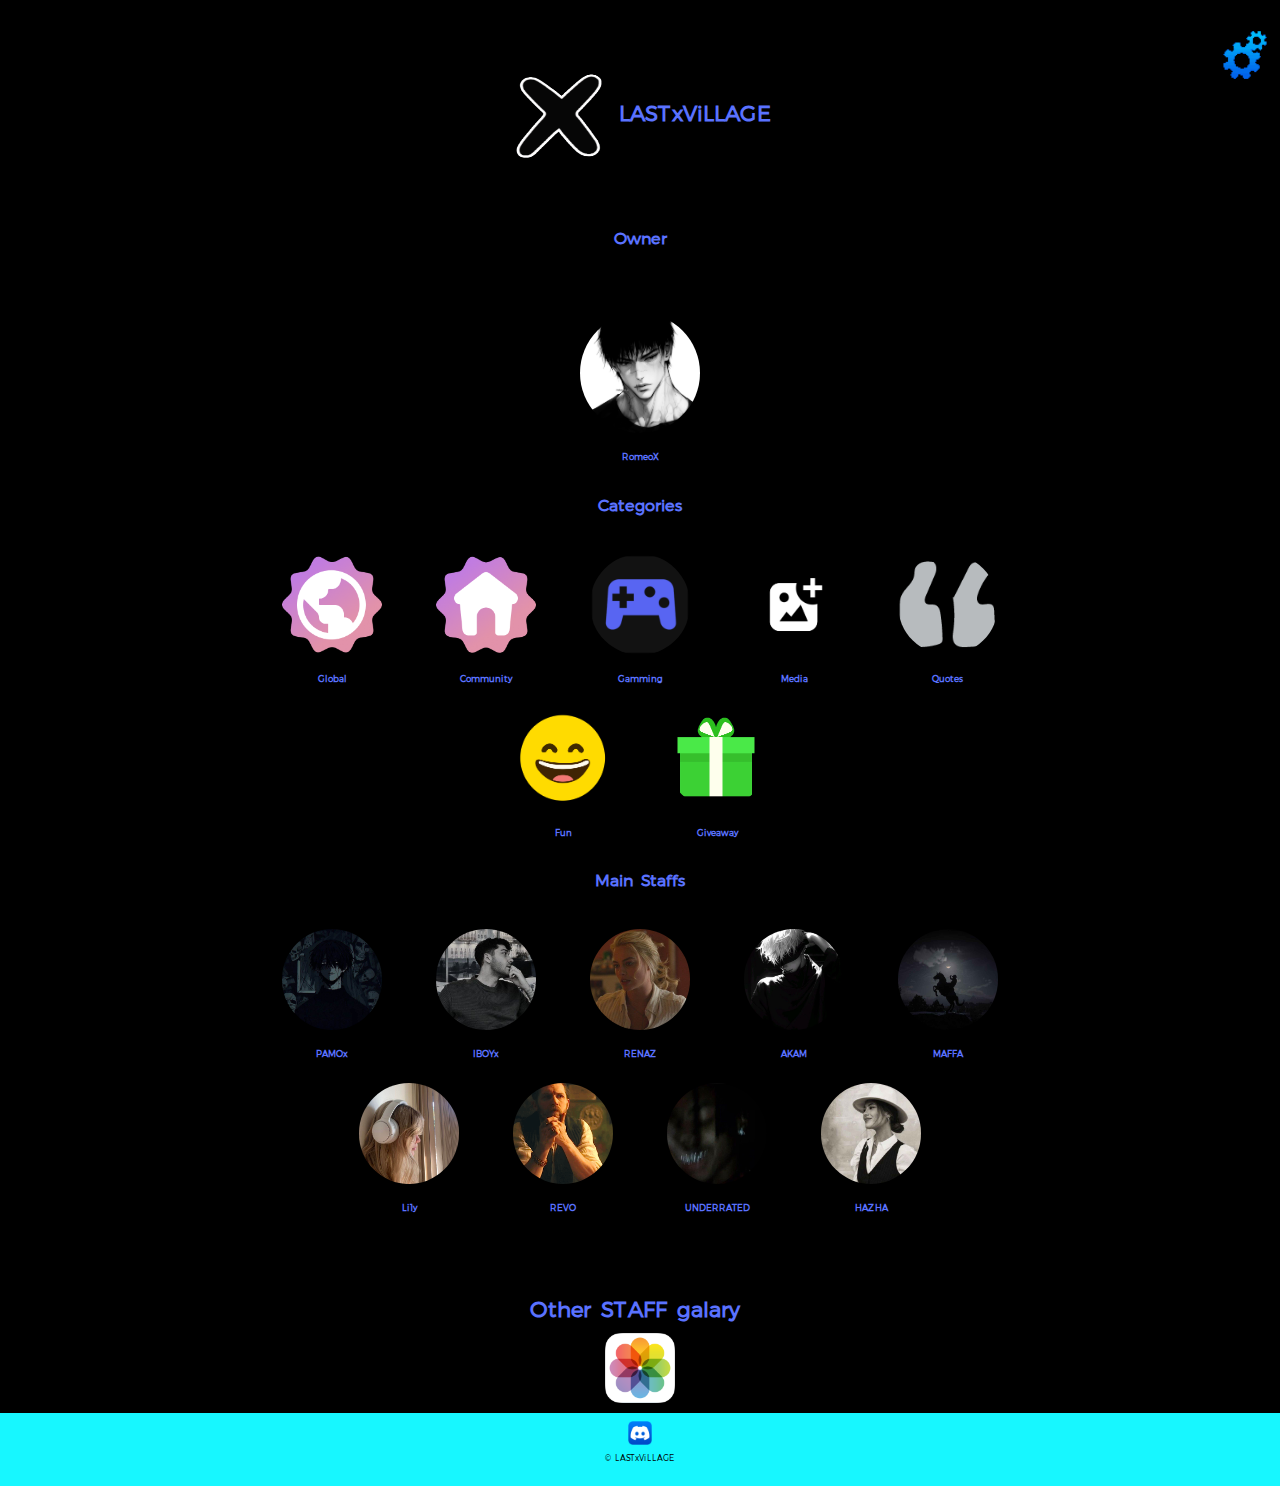
<file: index.html>
<!DOCTYPE html>
<html lang="ku">
<head>
    <meta charset="UTF-8">
    <meta name="viewport" content="width=device-width, initial-scale=1.0">
    <title>LASTxViLLAGE</title>
    <link rel="stylesheet" href="styles.css">
    <link rel="icon" href="img/lst.png" type="image/x-icon">
</head>
<body>
    <div class="page-wrapper">
        <header>
            <br>
            <br>
            <h1>
                <img src="img/lst.png" alt="LASTxViLLAGE Logo" style="vertical-align: middle; width: 100px; height: 100px;">
                LASTxViLLAGE
            </h1>

            <div class="settings-icon" onclick="toggleColorSwitcher()">
                <img src="img/color.png.gif" alt="Settings" style="width: 50px; height: 50px;">
            </div>
            <div class="color-switcher" id="colorSwitcher">
                <button class="color-button" onclick="changeColor('black')">
                    <img src="img/dark.png" alt="Black" style="width: 20px; height: 20px;">
                </button>
                <button class="color-button" onclick="changeColor('white')">
                    <img src="img/white.png" alt="White" style="width: 20px; height: 20px;">
                </button>
            </div>

            
        </header>
        <main>
            <div class="owners-container">
                <h2>Owner</h2>
                <!-- Owners circles generated by JavaScript -->
            </div>
            <div class="content-container">
                <h2>Categories</h2>
                <div class="categories-container">
                    <!-- Categories circles generated by JavaScript -->
                </div>
                <h2>Main Staffs</h2>
                <div class="staff-container">
                    <!-- Staff circles generated by JavaScript -->
                </div>
            </div>
            <div class="details-container">
                <!-- Details sections generated by JavaScript -->
            </div>

       <!-- galary -->

         <div class="galary">
            <h1>Other STAFF galary</h1>
            <a href="galary.html">

                <img src="img/galary.png" alt="">
            </a>

         </div>




        </main>
    </div>
    <!-- Footer -->
    <footer class="footer">
        <div class="footer__social">
            <a href="https://discord.gg/lastvillage">
                <img src="img/dis.png" alt="Discord" style="width: 24px; height: 24px;">
            </a>
        </div>
        <p class="footer__copy">&#169; LASTxViLLAGE</p>
    </footer>
    <script src="scripts.js"></script>
</body>
</html>
</file>
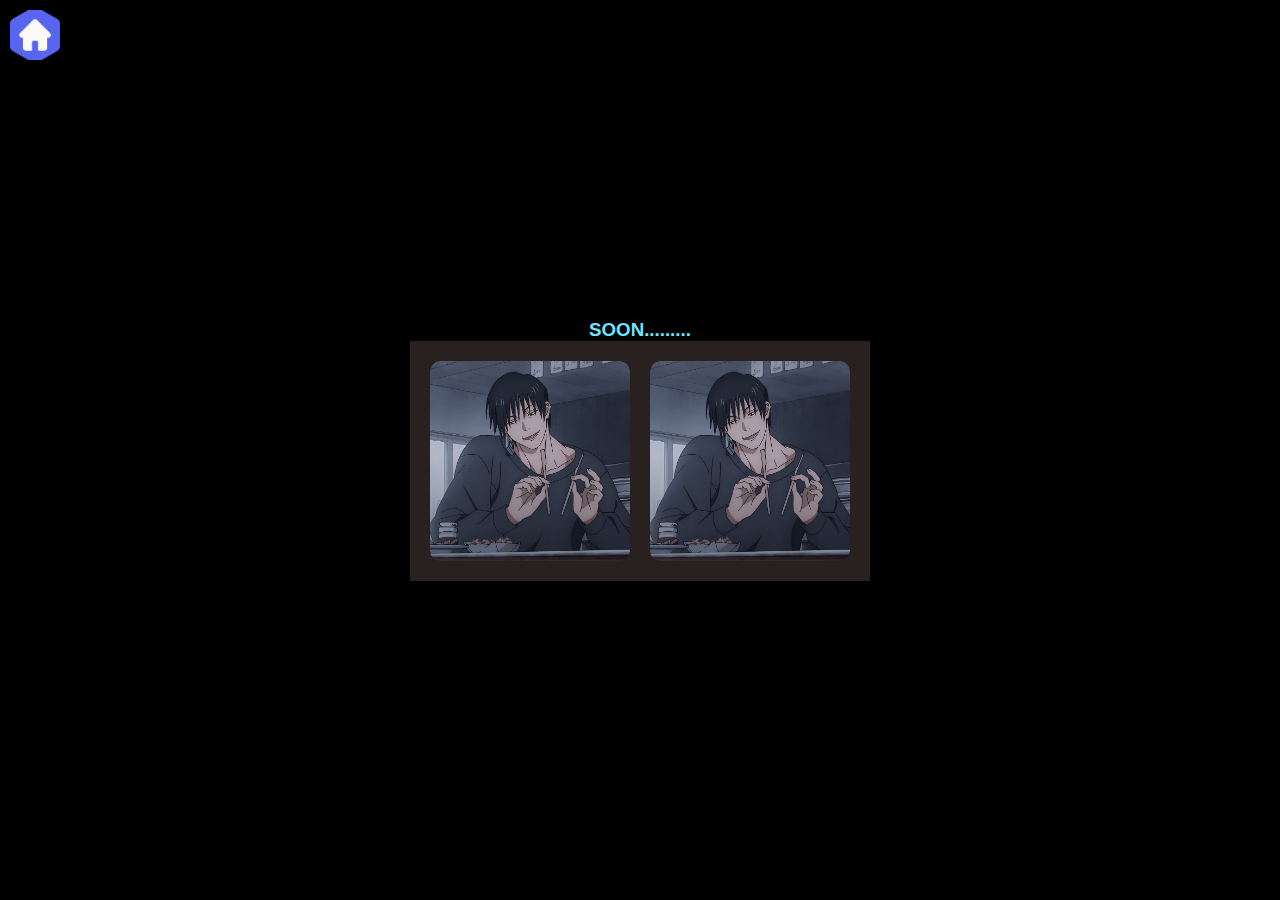
<file: galary.html>
<!DOCTYPE html>
<html lang="ku">
<head>
    <meta charset="UTF-8">
    <meta name="viewport" content="width=device-width, initial-scale=1.0">
    <title>LASTxViLLAGE//otherSTAFFs</title>
    <link rel="stylesheet" href="styles.css">
    <link rel="icon" href="img/lst.png" type="image/x-icon">
    <link rel="stylesheet" href="g.css">

    <div class="back-button">
        <a href="index.html"  >
            <img src="img/home.png" alt="">
        </a>  
</head>
<body>
    
 </div>
    <div>

<h3>SOON.........</h3>

    </div>
    <div class="gallery">   
       
        <div class="album" id="album1">
            <div class="slideshow" data-album="1">
                <img src="img/t.jpg" alt="Photo 1">
               
                <img src="img/romeo.jpg" alt="Photo 1">
                











            </div>
        </div>
       
        <div class="album" id="album2">
            <div class="slideshow" data-album="2">
                <img src="img/t.jpg" alt="Photo 1">
                
                <img src="img/romeo.jpg" alt="Photo 1">
              






















            </div>
        </div>
       
        </div>
       
     

    <script src="g.js"></script>
</body>
</html>
</file>
<file: styles.css>
* {
    margin: 0;
    padding: 0;
    box-sizing: border-box;
}

p {
    font-size: 12px;
    line-height: 1.5;
    margin-bottom: 10px;
}

body {
    background-color: rgb(0, 0, 0);
    color: #5a72ff;
    font-family: 'Segoe UI', Tahoma, Geneva, Verdana, sans-serif;
    transition: background-color 0.5s, color 0.5s;
    font-family: 'Kurdistan24Light', 'Segoe UI', Tahoma, Geneva, Verdana, sans-serif;

}

header {
    text-align: center;
    margin-top: 20px;
    position: relative;
    padding: 10px 0;
}

.settings-icon {
    position: absolute;
    top: 10px;
    right: 10px;
    cursor: pointer;
}

.color-switcher {
    display: none;
    position: absolute;
    top: 50px;
    right: 10px;
    background: rgba(0, 225, 255, 0.2);
    padding: 10px;
    border-radius: 5px;
}

.color-switcher button {
    margin: 5px;
    padding: 10px;
    border: none;
    cursor: pointer;
    border-radius: 5px;
    transition: background-color 0.3s, color 0.3s;
}

.color-switcher button:hover {
    background-color: #444;
    color: rgb(255, 255, 255);
}

.color-button {
    border: none;
    background-color: transparent;
    cursor: pointer;
    padding: 0;
    display: inline-block;
}

.color-button img {
    width: 20px;
    height: 20px;
    vertical-align: middle;
}

/* Main Content */
main {
    flex-grow: 1;
    display: flex;
    justify-content: center;
    align-items: center;
    flex-direction: column;
    margin-top: 50px;
}

.owners-container {
    display: flex;
    flex-direction: column;
    align-items: center;
    
}

.owner-circle {
    position: relative;
    margin: 20px 0;
    text-align: center;
    cursor: pointer;
    border: 0px solid rgb(255, 0, 0);
    border-radius: 100%;
    overflow: hidden;
    width: 300px;
    height: 300px; 
    padding: 40px; 
}

.owner-circle img {
    width: 100%;
    height: 100%;
    object-fit: cover;
    border-radius: 50%;
}

.owner-circle p {
    margin-top: 10px;
    font-size: 18px;
    font-weight: bold;
}

.content-container {
    max-width: 900px;
    display: flex;
    justify-content: center;
    align-items: center;
    flex-direction: column;
}

.categories-container,
.staff-container {
    display: flex;
    justify-content: center;
    flex-wrap: wrap;
    margin: 20px 0;
}

.category-circle,
.staff-circle {
    margin: 20px;
    text-align: center;
    cursor: pointer;
    transition: transform 0.3s;
    border: 0px solid rgb(107, 142, 168);
    border-radius: 1px;
    overflow: hidden;
    width: 300px; 
    height: 300px; 
    padding: 60px; 
}

.category-circle img,
.staff-circle img {
    width: 80%;
    height: 80%;
    object-fit: cover;
    border-radius: 50%;
}

.category-circle p,
.staff-circle p {
    margin-top: 10px;
    font-size: 16px;
    font-weight: bold;
}

.details-container {
    display: flex;
    flex-wrap: wrap;
    justify-content: center;
    margin-top: 50px;
}

.details {
    display: none;
    position: fixed; 
    top: 50%; 
    left: 50%; 
    transform: translate(-50%, -50%); 
    text-align: center;
    padding: 10px;
    background-color: #feffd6; 
    border-radius: 10px;
    border: 2px solid rgb(0, 0, 0);
    transition: max-height 0.5s ease-in-out, opacity 0.5s;
    overflow: hidden;
    z-index: 1000;
    max-width: 90%; 
    max-height: 90%; 
}

.details-img {
    margin-bottom: 20px;
}

.details-img img {
    max-width: 65%;
    border-radius: 50%;
}

.close-btn {
    position:absolute;
    top: 10px;
    right: 10px;
    cursor: pointer;
}

.close-btn img {
    width: 30px;
    height: 30px;
}

/* Style About section */
.about-section {
    background-color: rgb(254, 255, 175);
    color: rgb(0, 0, 0);
    padding: 5px;
    border-radius: 1px;
    margin-bottom: 1px;
    word-wrap: break-word; 
    font-family: 'Kurdistan24Light', 'Segoe UI', Tahoma, Geneva, Verdana, sans-serif;

}

/* Footer */
.footer {
    background-color: rgb(23, 247, 255);
    color: #000000;
    text-align: center;
    font-weight: var(--font-semi);
    padding: 0.5rem 0; 
}

@media (max-width: 768px) {
    .owner-circle,
    .category-circle,
    .staff-circle {
        width: 150px; 
        height: 150px; 
        padding: 30px; 
    }

    .owner-circle p,
    .category-circle p,
    .staff-circle p {
        font-size: 14px; 
    }
}

@media (max-width: 480px) {
    .owner-circle,
    .category-circle,
    .staff-circle {
        width: 120px; 
        height: 120px; 
        padding: 20px; 
    }

    .owner-circle p,
    .category-circle p,
    .staff-circle p {
        font-size: 12px; 
    }
}

@media (min-width: 820px) and (max-width: 1180px) {
    .owner-circle,
    .category-circle,
    .staff-circle {
        width: 200px;
        height: 200px; 
        padding: 40px; 
    }

    .owner-circle h3,
    .category-circle h3,
    .staff-circle h3 {
        font-size: 16px; 
    }
}

@media (min-width: 412px) and (max-width: 915px) {
    .owner-circle,
    .category-circle,
    .staff-circle {
        width: 150px; 
        height: 150px; 
        padding: 35px; 
    }

    .owner-circle p,
    .category-circle p,
    .staff-circle p {
        font-size: 16px; /* Adjust font size for medium screens */
    }
}

@media (min-width: 375px) and (max-width: 812px) {
    .owner-circle,
    .category-circle,
    .staff-circle {
        width:150px; 
        height: 150px; 
        padding: 8px; 
    }

    .owner-circle p,
    .category-circle p,
    .staff-circle p {
        font-size: 13px; 
    }
}


@font-face {
    font-family: 'Kurdistan24Light';
    src: url('img/K24KurdishLight-Light.ttf') format('truetype'); 
    font-weight: normal;
    font-style: normal;
}



.galary img{
    width: 80px;
    position: center;
    height: 80px;
    padding: auto;
}


.galary a{
    position: center;
    padding: 70px;
}



@media (min-width: 375px) and (max-width: 667px) {
    .owner-circle,
    .category-circle,
    .staff-circle {
        width:100px; 
        height: 100px; 
        padding: 8px; 
    }

    .owner-circle p,
    .category-circle p,
    .staff-circle p {
        font-size: 13px; 
    }
}


@media (min-width: 50px) and (max-width: 1441px) {
    .owner-circle,
    .category-circle,
    .staff-circle {
        width:100px; 
        height: 100px; 
        padding: 8px; 
    }

    .owner-circle p,
    .category-circle p,
    .staff-circle p {
        font-size: 13px; 
    }


.category-circle,
.staff-circle {
    margin: 2px;
    text-align: center;
    cursor: pointer;
    transition: transform 0.3s;
    border: 0px solid rgb(107, 142, 168);
    border-radius: 1px;
    overflow: hidden;
    width: 150px; 
    height: 150px; 
    padding: 12px; 
}

.owner-circle {
    position: relative;
    margin: 20px 0;
    text-align: center;
    cursor: pointer;
    border: 0px solid rgb(255, 0, 0);
    border-radius: 100%;
    overflow: hidden;
    width: 200px;
    height: 200px; 
    padding: 40px; 
}


.details {
    display:none;
    position: fixed; 
    top: 50%; 
    left: 50%; 
    transform: translate(-50%, -50%); 
    text-align: center;
    padding: 5px;
    background-color: #fffbbe; 
    border-radius: 10px;
    border: 2px solid rgb(0, 0, 0);
    transition: max-height 0.5s ease-in-out, opacity 0.5s;
    overflow: hidden;
    z-index: 1000;
    max-width: 150%; 
    max-height: 150%; 
}

}
</file>
<file: g.css>
body {
    margin: 0;
    font-family: Arial, sans-serif;
    background-color: rgb(0, 0, 0);
    color: rgb(114, 227, 255);
    display: flex;
    flex-direction: column;
    align-items: center;
    justify-content: center;
    min-height: 100vh;
}

.back-button {
    position: fixed;
    top: 10px;
    left: 10px;
    cursor: pointer;
    width: 50px;
    height: 50px;
}
.back-button img {
    width: 100%;
    height: 100%;
    object-fit: cover;
}

.icon-back {
    font-size: 24px;
    color: white;
}

.gallery {
    display: flex;
    flex-wrap: wrap;
    justify-content: center;
    gap: 20px;
    max-width: 1200px;
    padding: 20px;
    background-color: rgb(41, 32, 32);
}

.album {
    width: 200px;
    height: 200px;
    display: flex;
    align-items: center;
    justify-content: center;
    border-radius: 10px;
    cursor: pointer;
    transition: transform 0.3s;
    position: relative;
    overflow: hidden;
}

.album:hover {
    transform: scale(1.05);
}

.slideshow {
    width: 100%;
    height: 100%;
    border-radius: 10px;
    overflow: hidden;
    position: relative;
}

.slideshow img {
    width: 100%;
    height: 100%;
    object-fit: cover;
    position: absolute;
    top: 0;
    left: 0;
    opacity: 0;
    transition: opacity 1s;
}

.slideshow img.active {
    opacity: 1;
}

@media (max-width: 600px) {
    .album {
        width: 100%;
        max-width: 100%;
    }
}

@media (min-width: 375px) and (max-width: 812px) {
    .album {
        width: 150px;
        height: 150px;
    }
}

@media (min-width: 375px) and (max-width: 667px) {
    .album {
        width: 150px;
        height: 150px;
    }
}

@media (min-width: 430px) and (max-width: 932px) {
    .album {
        width: 150px;
        height: 150px;
    }
}

@media (min-width: 768px) and (max-width: 1024px) {
    .album {
        width: 150px;
        height: 150px;
    }
    .slideshow {
        width: 100%;
        height: 100%;
    }
}


@media (min-width: 360px) and (max-width: 740px) {
    .album {
        width: 150px;
        height: 150px;
    }
    .slideshow {
        width: 100%;
        height: 100%;
    }
}


@media (min-width: 344px) and (max-width: 882px) {
    .album {
        width: 150px;
        height: 150px;
    }
    .slideshow {
        width: 100%;
        height: 100%;
    }
}
</file>
